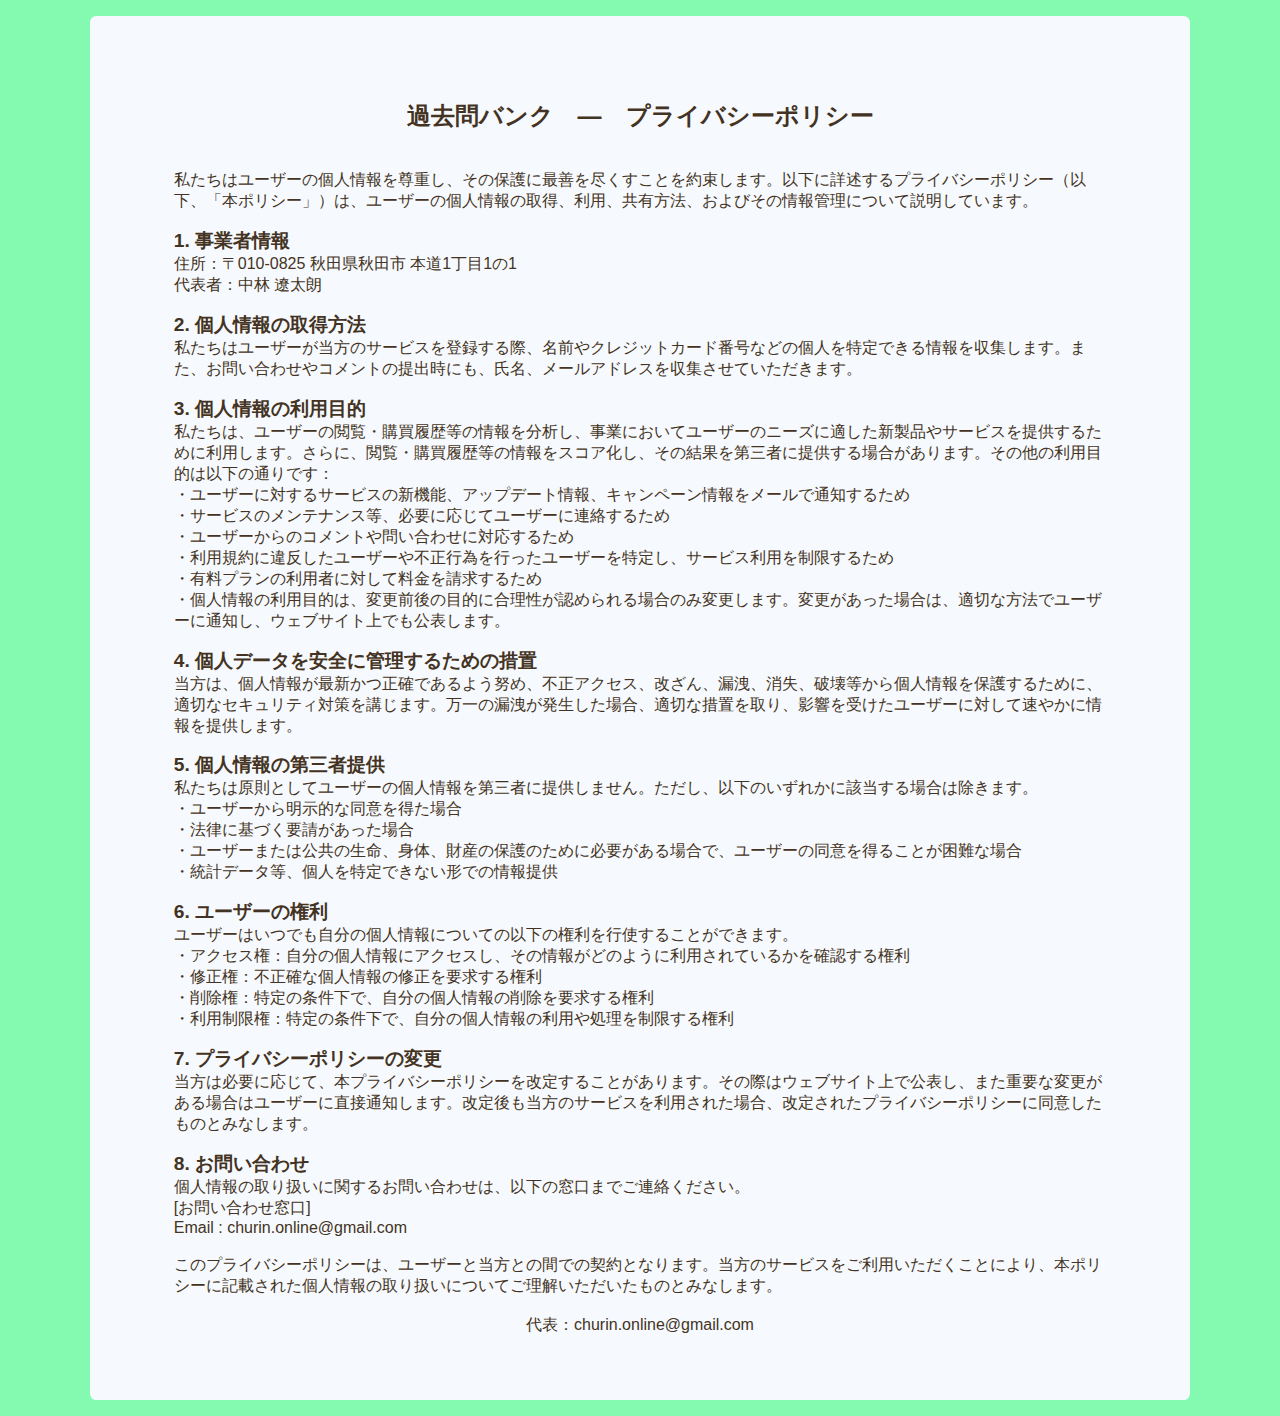
<file: index.html>
<!DOCTYPE html>
<html lang="ja">
<head>
    <meta charset="UTF-8">
    <meta http-equiv="X-UA-Compatible" content="IE=edge">
    <meta name="viewport" content="width=device-width, initial-scale=1.0">
    <title>過去問バンク　―　プライバシーポリシー</title>
    <meta name="description" content="秋大医学部生専用の過去問プラットフォーム。統一試験から卒試まで、演習機能に特化した双方向型エンジンです"/>
    <meta name="format-detection" content="telephone=no" />
    <link href=".\testproject\testapp\static\css\style.css" rel="stylesheet">
</head>
<body>
<div class="sign wrapper">
    <div class="container" id="signup">
        <div class="panel-equal">
            <h2>過去問バンク　―　プライバシーポリシー</h2>
            <br>
            <div class="para">
                私たちはユーザーの個人情報を尊重し、その保護に最善を尽くすことを約束します。以下に詳述するプライバシーポリシー（以下、「本ポリシー」）は、ユーザーの個人情報の取得、利用、共有方法、およびその情報管理について説明しています。
                <br>
                <!-- 原稿：https://chat.openai.com/c/9747f7e4-3c63-4af7-a2e9-3ffba159725d -->
                <div class="para">
                    <h2>1. 事業者情報</h2>
                    <p>
                        <!-- 法人名：株式会社○○<br> -->
                        住所：〒010-0825 秋田県秋田市 本道1丁目1の1<br>
                        代表者：中林 遼太朗
                    </p>
                </div>
                <div class="para">
                    <h2>2. 個人情報の取得方法</h2>
                    <p>私たちはユーザーが当方のサービスを登録する際、名前やクレジットカード番号などの個人を特定できる情報を収集します。また、お問い合わせやコメントの提出時にも、氏名、メールアドレスを収集させていただきます。</p>
                </div>
                <div class="para">
                    <h2>3. 個人情報の利用目的</h2>
                    <p>
                        私たちは、ユーザーの閲覧・購買履歴等の情報を分析し、事業においてユーザーのニーズに適した新製品やサービスを提供するために利用します。さらに、閲覧・購買履歴等の情報をスコア化し、その結果を第三者に提供する場合があります。その他の利用目的は以下の通りです：<br>
                        ・ユーザーに対するサービスの新機能、アップデート情報、キャンペーン情報をメールで通知するため<br>
                        ・サービスのメンテナンス等、必要に応じてユーザーに連絡するため<br>
                        ・ユーザーからのコメントや問い合わせに対応するため<br>
                        ・利用規約に違反したユーザーや不正行為を行ったユーザーを特定し、サービス利用を制限するため<br>
                        ・有料プランの利用者に対して料金を請求するため<br>
                        ・個人情報の利用目的は、変更前後の目的に合理性が認められる場合のみ変更します。変更があった場合は、適切な方法でユーザーに通知し、ウェブサイト上でも公表します。
                    </p>
                </div>
                <div class="para">
                    <h2>4. 個人データを安全に管理するための措置</h2>
                    <p>当方は、個人情報が最新かつ正確であるよう努め、不正アクセス、改ざん、漏洩、消失、破壊等から個人情報を保護するために、適切なセキュリティ対策を講じます。万一の漏洩が発生した場合、適切な措置を取り、影響を受けたユーザーに対して速やかに情報を提供します。</p>
                </div>
                <div class="para">
                    <h2>5. 個人情報の第三者提供</h2>
                    <p>
                        私たちは原則としてユーザーの個人情報を第三者に提供しません。ただし、以下のいずれかに該当する場合は除きます。<br>
                        ・ユーザーから明示的な同意を得た場合<br>
                        ・法律に基づく要請があった場合<br>
                        ・ユーザーまたは公共の生命、身体、財産の保護のために必要がある場合で、ユーザーの同意を得ることが困難な場合<br>
                        ・統計データ等、個人を特定できない形での情報提供
                    </p>
                </div>
                <div class="para">
                    <h2>6. ユーザーの権利</h2>
                    <p>
                        ユーザーはいつでも自分の個人情報についての以下の権利を行使することができます。<br>
                        ・アクセス権：自分の個人情報にアクセスし、その情報がどのように利用されているかを確認する権利<br>
                        ・修正権：不正確な個人情報の修正を要求する権利<br>
                        ・削除権：特定の条件下で、自分の個人情報の削除を要求する権利<br>
                        ・利用制限権：特定の条件下で、自分の個人情報の利用や処理を制限する権利
                    </p>
                </div>
                <div class="para">
                    <h2>7. プライバシーポリシーの変更</h2>
                    <p>当方は必要に応じて、本プライバシーポリシーを改定することがあります。その際はウェブサイト上で公表し、また重要な変更がある場合はユーザーに直接通知します。改定後も当方のサービスを利用された場合、改定されたプライバシーポリシーに同意したものとみなします。</p>
                </div>
                <div class="para">
                    <h2>8. お問い合わせ</h2>
                    <p>個人情報の取り扱いに関するお問い合わせは、以下の窓口までご連絡ください。<br>
                        [お問い合わせ窓口]<br>
                        Email : churin.online@gmail.com
                    </p>
                </div>
                <br>
                このプライバシーポリシーは、ユーザーと当方との間での契約となります。当方のサービスをご利用いただくことにより、本ポリシーに記載された個人情報の取り扱いについてご理解いただいたものとみなします。
            </div>
            <br>
            <p class="text-center">代表：churin.online@gmail.com</p>
        </div>
    </div>
</div>
</body>
</html>
</file>
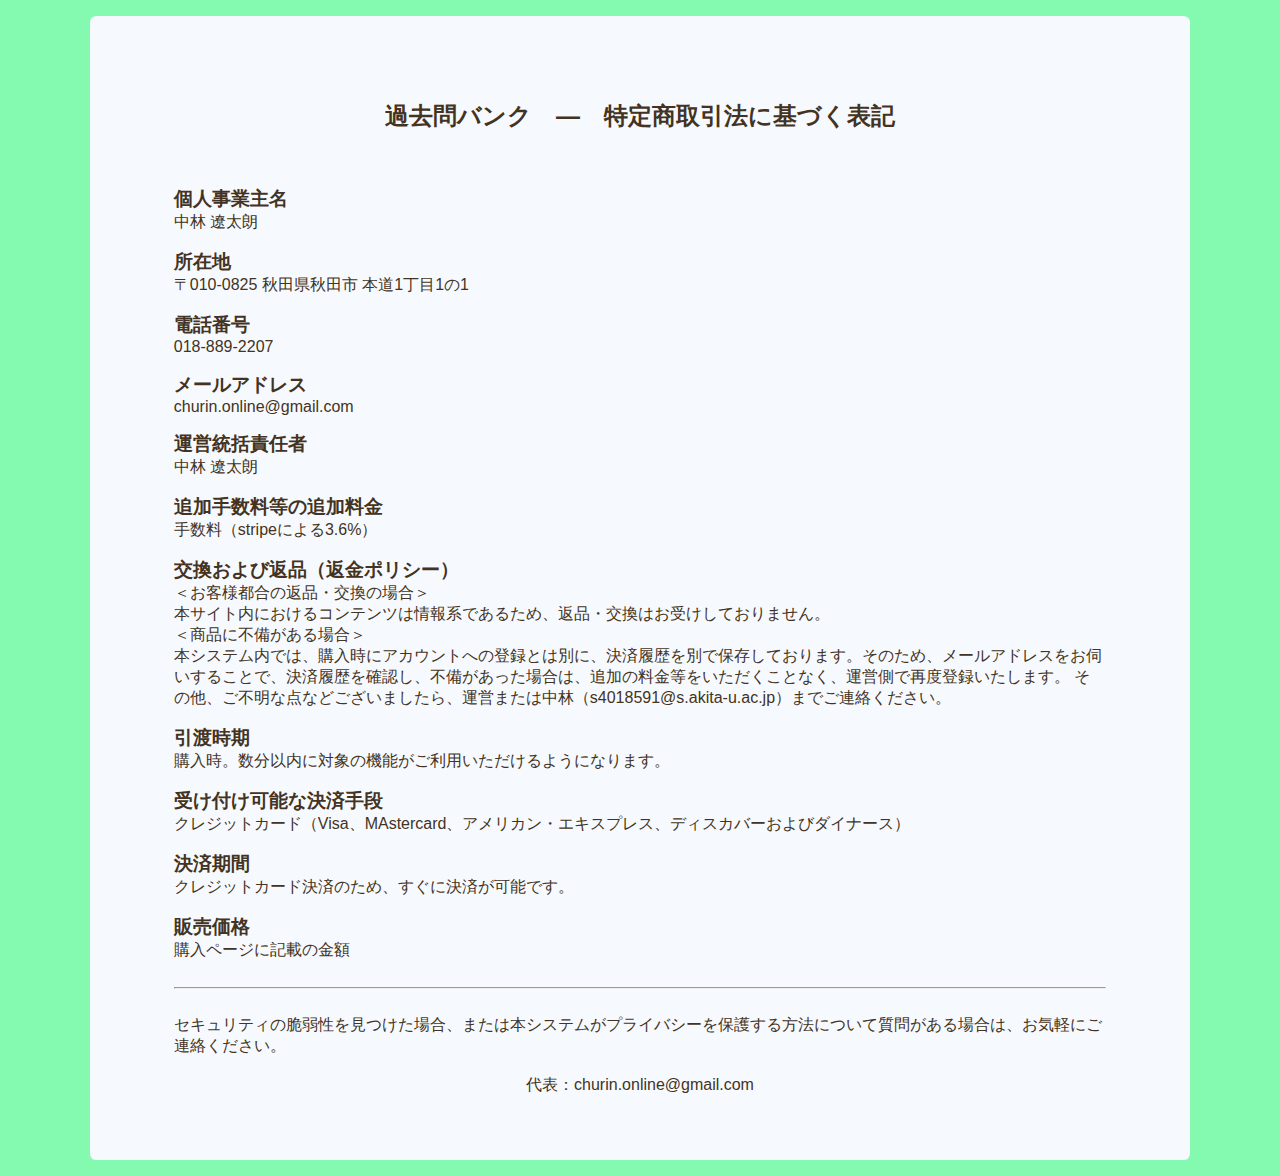
<file: commerce-disclosure.html>
<!DOCTYPE html>
<html lang="ja">
<head>
    <meta charset="UTF-8">
    <meta http-equiv="X-UA-Compatible" content="IE=edge">
    <meta name="viewport" content="width=device-width, initial-scale=1.0">
    <title>過去問バンク　―　特定商取引法に基づく表記</title>
    <meta name="description" content="秋大医学部生専用の過去問プラットフォーム。統一試験から卒試まで、演習機能に特化した双方向型エンジンです"/>
    <meta name="format-detection" content="telephone=no" />
    <link href=".\testproject\testapp\static\css\style.css" rel="stylesheet">
</head>
<body>
<div class="sign wrapper">
    <div class="container" id="signup">
        <div class="panel-equal">
            <h2>過去問バンク　―　特定商取引法に基づく表記</h2>
            <br>
            <div class="para">
                <h2>個人事業主名</h2>
                <p>中林 遼太朗</p>
            </div>
            <div class="para">
                <h2>所在地</h2>
                <p>〒010-0825 秋田県秋田市 本道1丁目1の1</p>
            </div>
            <div class="para">
                <h2>電話番号</h2>
                <p>018-889-2207</p>
            </div>
            <div class="para">
                <h2>メールアドレス</h2>
                <p>churin.online@gmail.com</p>
            </div>
            <div class="para">
                <h2>運営統括責任者</h2>
                <p>中林 遼太朗</p>
            </div>
            <div class="para">
                <h2>追加手数料等の追加料金</h2>
                <p>手数料（stripeによる3.6%）</p>
            </div>
            <div class="para">
                <h2>交換および返品（返金ポリシー）</h2>
                <p>
                    ＜お客様都合の返品・交換の場合＞
                    <br>
                    本サイト内におけるコンテンツは情報系であるため、返品・交換はお受けしておりません。    
                </p>
                <p>
                    ＜商品に不備がある場合＞
                    <br>
                    本システム内では、購入時にアカウントへの登録とは別に、決済履歴を別で保存しております。そのため、メールアドレスをお伺いすることで、決済履歴を確認し、不備があった場合は、追加の料金等をいただくことなく、運営側で再度登録いたします。
                    その他、ご不明な点などございましたら、運営または中林（s4018591@s.akita-u.ac.jp）までご連絡ください。
                </p>
            </div>
            <div class="para">
                <h2>引渡時期</h2>
                <p>購入時。数分以内に対象の機能がご利用いただけるようになります。</p>
            </div>
            <div class="para">
                <h2>受け付け可能な決済手段</h2>
                <p>クレジットカード（Visa、MAstercard、アメリカン・エキスプレス、ディスカバーおよびダイナース）</p>
            </div>
            <div class="para">
                <h2>決済期間</h2>
                <p>クレジットカード決済のため、すぐに決済が可能です。</p>
            </div>
            <div class="para">
                <h2>販売価格</h2>
                <p>購入ページに記載の金額</p>
            </div>
            <br>
            <hr>
            <br>
            <p>セキュリティの脆弱性を見つけた場合、または本システムがプライバシーを保護する方法について質問がある場合は、お気軽にご連絡ください。</p>
            <br>
            <!-- <p class="text-center"><a href="https://churin1116.github.io/220627_kakomon_PrivacyPolicy/" class="unders">プライバシーポリシー</a></p>
            <br> -->
            <p class="text-center">代表：churin.online@gmail.com</p>
        </div>
    </div>
</div>
    
</body>
</html>
</file>
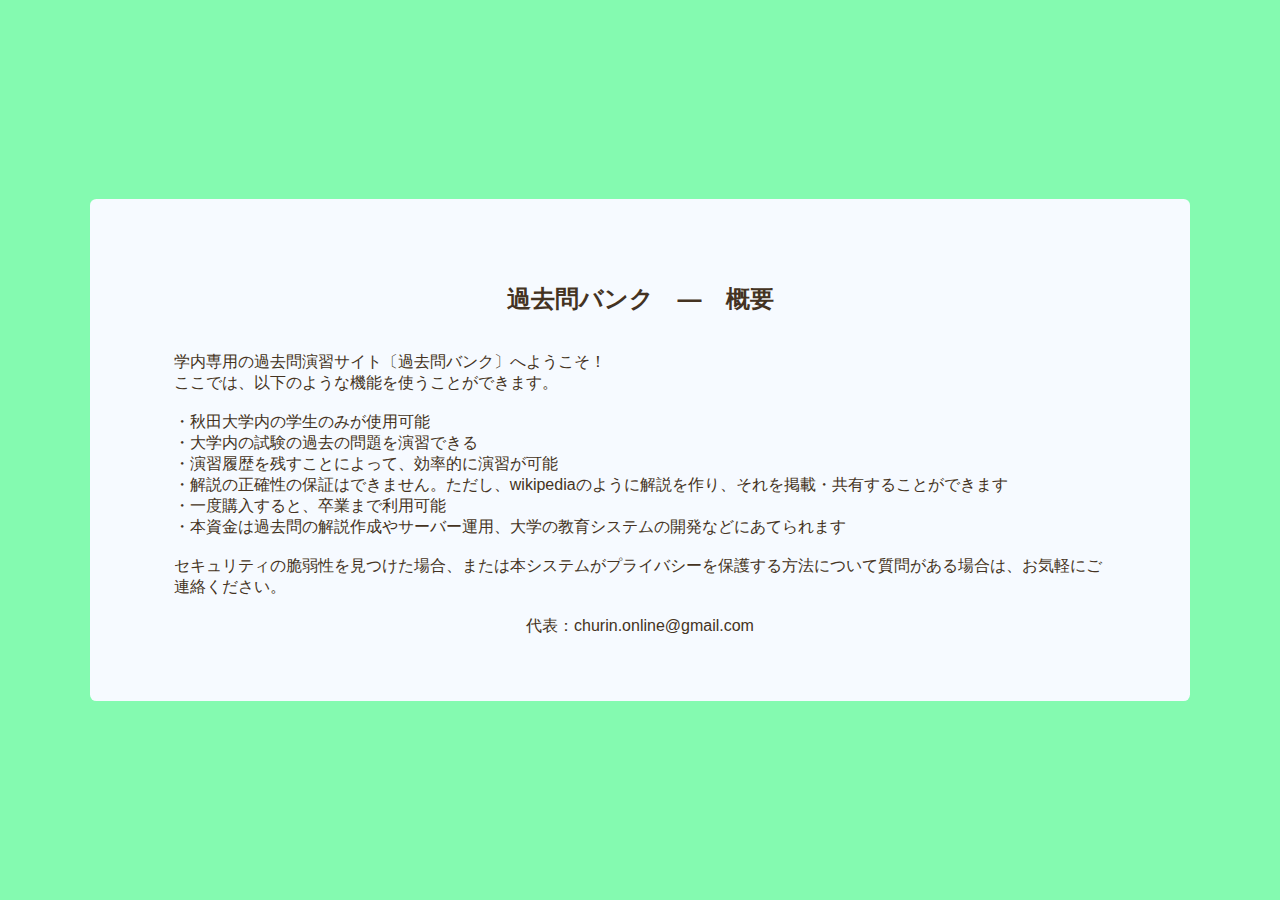
<file: description.html>
<!DOCTYPE html>
<html lang="ja">
<head>
    <meta charset="UTF-8">
    <meta http-equiv="X-UA-Compatible" content="IE=edge">
    <meta name="viewport" content="width=device-width, initial-scale=1.0">
    <title>過去問バンク　―　概要</title>
    <meta name="description" content="秋大医学部生専用の過去問プラットフォーム。統一試験から卒試まで、演習機能に特化した双方向型エンジンです"/>
    <meta name="format-detection" content="telephone=no" />
    <link href=".\testproject\testapp\static\css\style.css" rel="stylesheet">
</head>
<body>
<div class="sign wrapper">
    <div class="container" id="signup">
        <div class="panel-equal">
            <h2>過去問バンク　―　概要</h2>
            <br>
            <p>学内専用の過去問演習サイト〔過去問バンク〕へようこそ！</p>
            <p>ここでは、以下のような機能を使うことができます。</p>
            <br>
            <div>
                <p><span>・</span>秋田大学内の学生のみが使用可能</p>
                <p><span>・</span>大学内の試験の過去の問題を演習できる</p>
                <p><span>・</span>演習履歴を残すことによって、効率的に演習が可能</p>
                <p><span>・</span>解説の正確性の保証はできません。ただし、wikipediaのように解説を作り、それを掲載・共有することができます</p>
                <p><span>・</span>一度購入すると、卒業まで利用可能</p>
                <p><span>・</span>本資金は過去問の解説作成やサーバー運用、大学の教育システムの開発などにあてられます</p>
            </div>
            <br>
            <p>セキュリティの脆弱性を見つけた場合、または本システムがプライバシーを保護する方法について質問がある場合は、お気軽にご連絡ください。</p>
            <br>
            <!-- <p class="text-center"><a href="https://churin1116.github.io/220627_kakomon_PrivacyPolicy/commerce-disclosure" class="unders">特定商取引法に基づく表記</a></p>
            <br> -->
            <p class="text-center">代表：churin.online@gmail.com</p>
        </div>
    </div>
</div>
</body>
</html>
</file>
